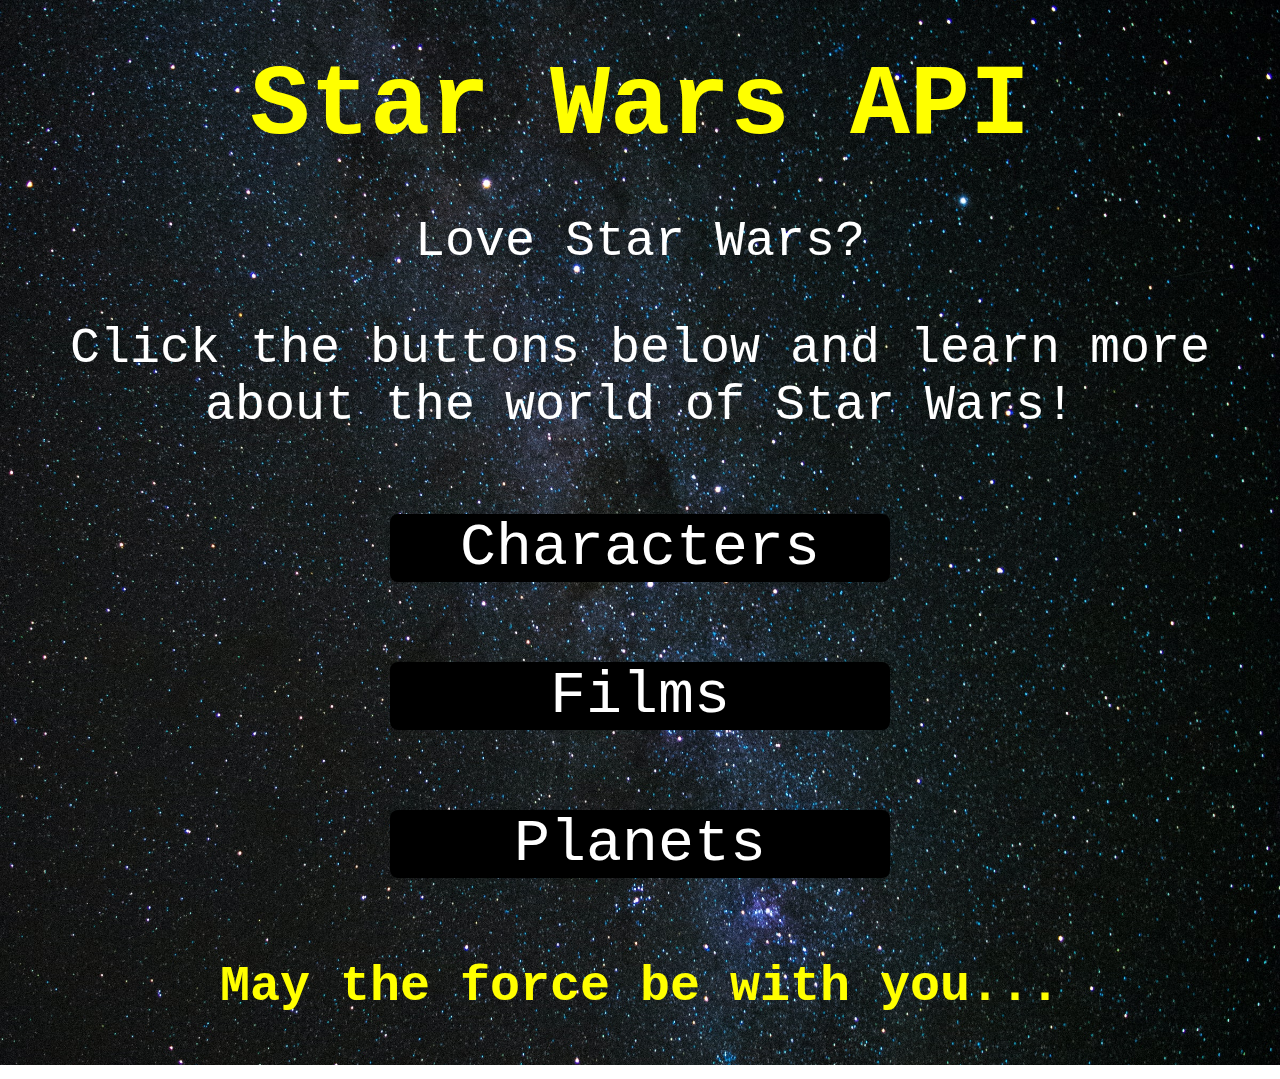
<file: index.html>
<!DOCTYPE html>
<html>
    <head>
        <meta charset="utf-8">
        <meta http-equiv="X-UA-Compatible" content="IE=edge">
        <meta name="description" content="">
        <meta name="viewport" content="width=device-width, initial-scale=1">

        <title>Home - Star Wars API</title>

        <link rel="stylesheet" href="/public/css/style.css">
        <link rel="preconnect" href="https://fonts.googleapis.com">
        <link rel="preconnect" href="https://fonts.gstatic.com" crossorigin>
        <link rel="preconnect" href="https://fonts.googleapis.com">
        <link rel="preconnect" href="https://fonts.gstatic.com" crossorigin>
        <link href="https://fonts.googleapis.com/css2?family=Montserrat:wght@100;300;600&display=swap" rel="stylesheet">
    </head>
    <body>
        
        <header>
            <h1> 
                <a href="index.html" class="title">
                    Star Wars API
                </a> 
            </h1>
        </header>
        
        <main>
            <div>
                <p class="scene">
                    Love Star Wars?
                </p>

                <p class="scene">
                    Click the buttons below and learn more about the world of Star Wars!
                </p>
            </div>
            <div>
                <div class="links">
                    <a href="/pages/characters.html" class="characters">
                        Characters
                    </a>
                </div>
            
                <div>
                    <div class="links">
                        <a href="/pages/films.html" class="films">
                            Films
                        </a>
                    </div>
                </div>

                <div class="links">
                    <a href="/pages/planets.html" class="planets">
                        Planets
                    </a>
                </div>
            </div>          
        </main>

        <footer>
            <p class="footer"> 
                May the force be with you...
            </p>
        </footer>
    </body>
</html>
</file>
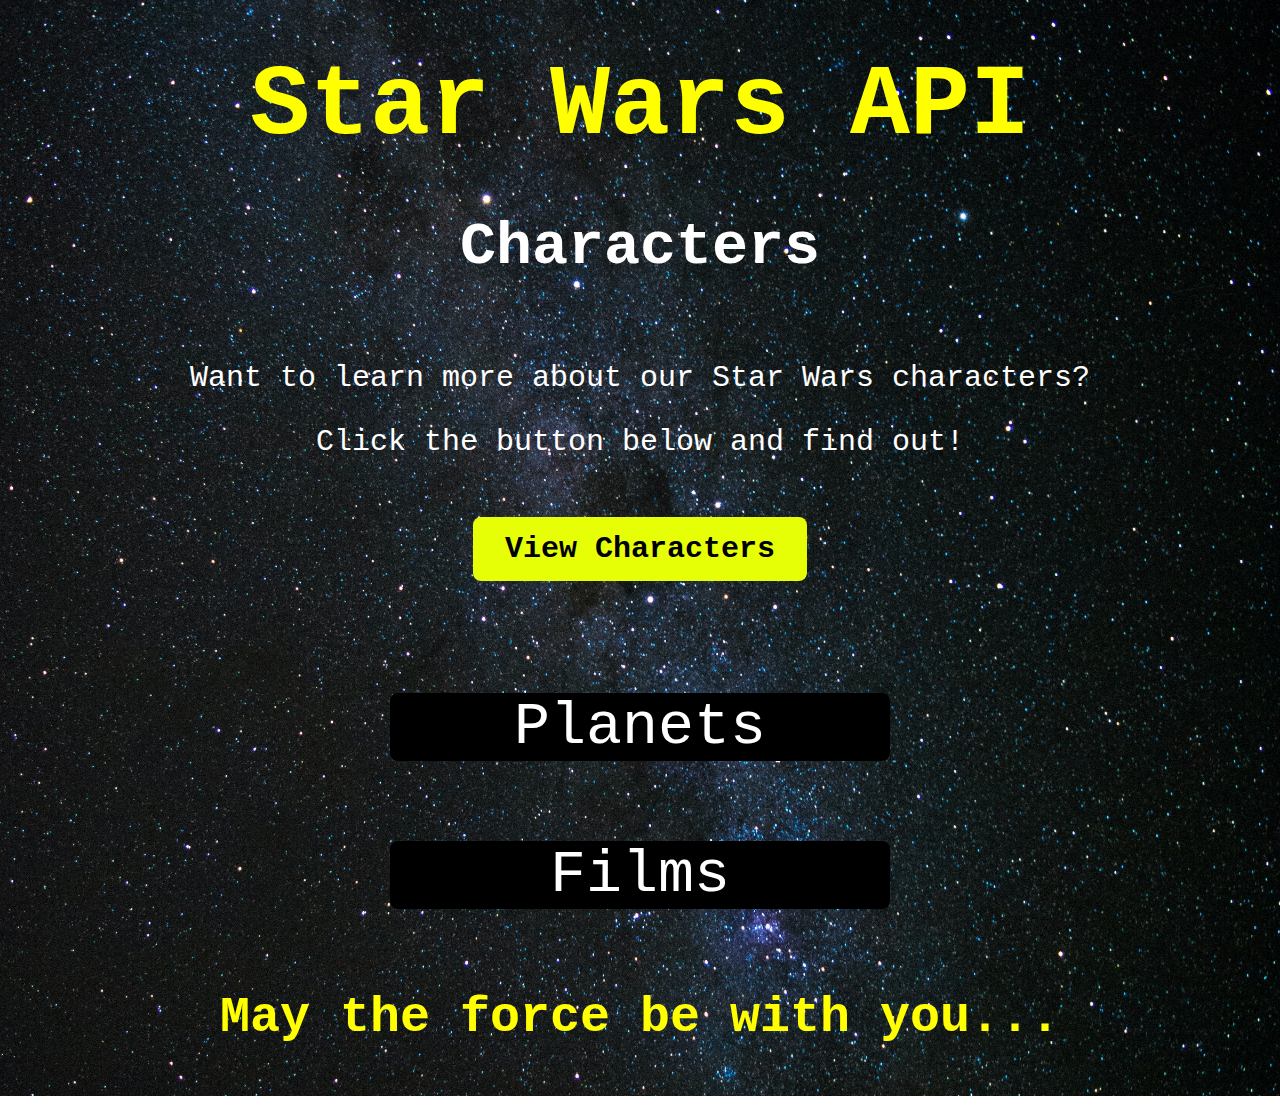
<file: pages/characters.html>
<!DOCTYPE html>
<html>
    <head>
        <meta charset="utf-8">
        <meta http-equiv="X-UA-Compatible" content="IE=edge">
        <meta name="description" content="">
        <meta name="viewport" content="width=device-width, initial-scale=1">

        <title>Characters - Star Wars API</title>

        <link rel="stylesheet" href="../public/css/style.css">
        <link href="https://fonts.googleapis.com/css2?family=Montserrat:wght@100;300;600&display=swap" rel="stylesheet">
    </head>
    <body>
        <header>
            <h1> 
                <a href="../index.html" class="title">
                    Star Wars API
                </a> 
            </h1>
        </header>
        
        <main>
            <h2> 
                <a href="characters.html" class="character"> 
                    Characters 
                </a>
            </h2>

            <div id="characters">
                <p>
                    Want to learn more about our Star Wars characters?
                </p>
                <p>
                    Click the button below and find out!
                </p>
            </div>

            <div>
                <button id="char_btn" class="button"> View Characters</button>
            </div>

           <div>
                <div class="links">
                    <a href="planets.html" class="planets">
                        Planets
                    </a>
                </div>
                
                <div class="links">
                    <a href="films.html" class="films">
                        Films
                    </a>
                </div>
            </div>
        </main>

        <footer>
            <p class="footer"> 
                May the force be with you...
            </p>
        </footer>

        <script src="../public/js/fetchCharacters.js"></script>
    </body>
</html>
</file>
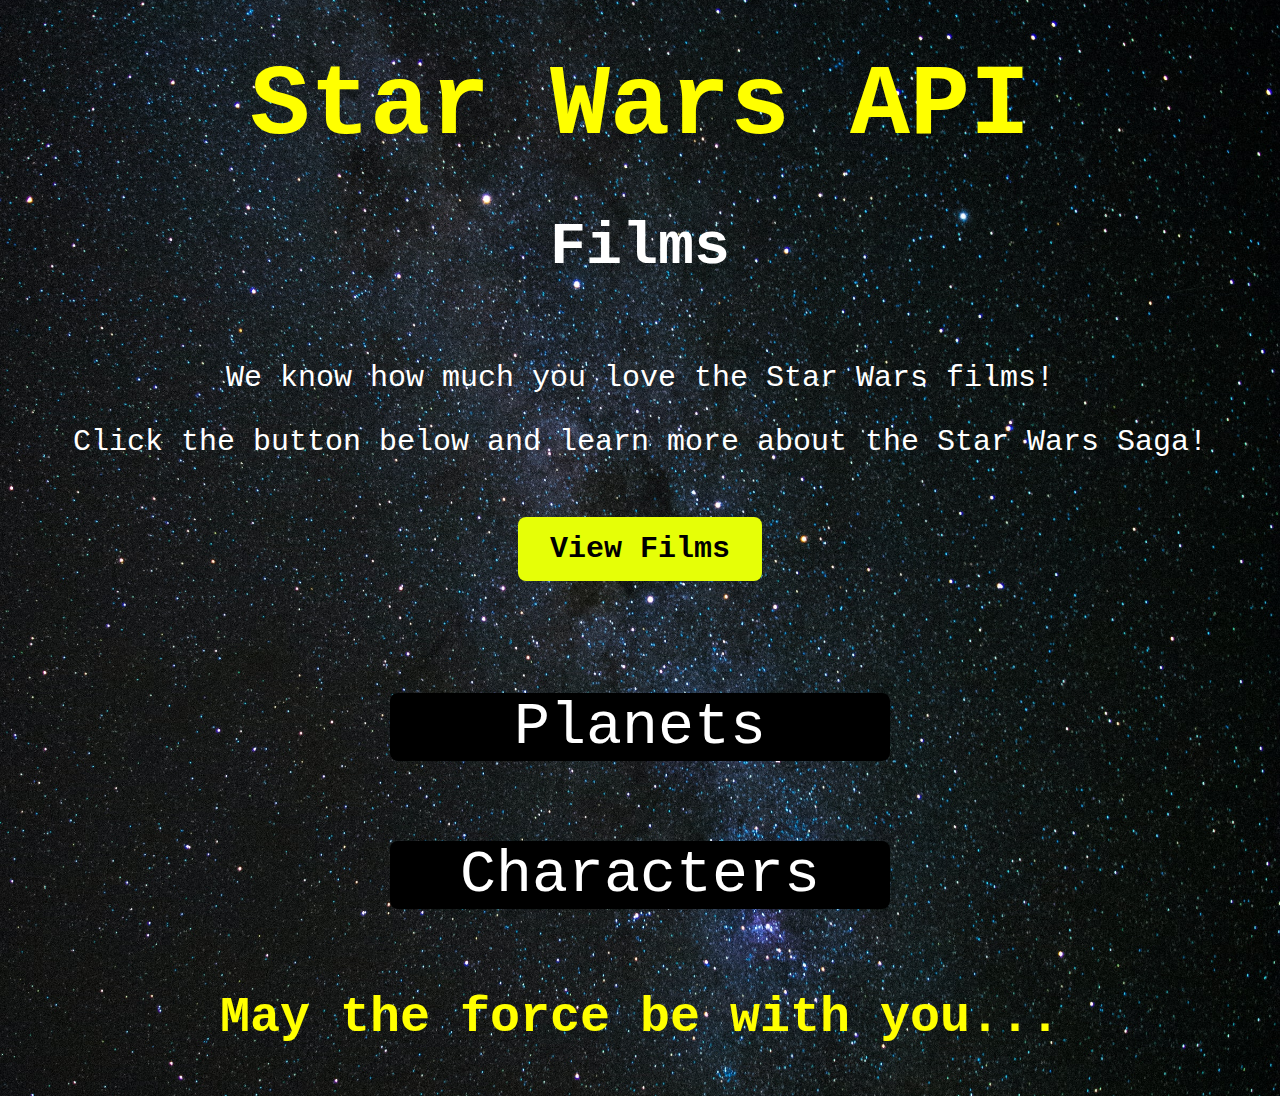
<file: pages/films.html>
<!DOCTYPE html>
<html>
    <head>
        <meta charset="utf-8">
        <meta http-equiv="X-UA-Compatible" content="IE=edge">
        <meta name="description" content="">
        <meta name="viewport" content="width=device-width, initial-scale=1">

        <title>Films - Star Wars API</title>

        <link rel="stylesheet" href="../public/css/style.css">
        <link href="https://fonts.googleapis.com/css2?family=Montserrat:wght@100;300;600&display=swap" rel="stylesheet">
    </head>
    <body>
        <header>
            <h1> 
                <a href="../index.html" class="title">
                    Star Wars API
                </a> 
            </h1>
        </header>

        <main>
            <h2>
                <a href="films.html" class="film">
                    Films
                </a>
            </h2>

            <div id="films">
                <p>
                    We know how much you love the Star Wars films!
                </p>
                <p>
                    Click the button below and learn more about the Star Wars Saga!
                </p>
            </div>

            <div>
                <button id="films_btn" class="button"> View Films</button>
            </div>

            <div class="container">
                <div class="links">
                    <a href="planets.html" class="planets">
                        Planets
                    </a>
                </div>
        
                <div class="links">
                    <a href="/pages/characters.html" class="characters">
                        Characters
                    </a>
                </div>
            </div>
        </main>

        <footer>
            <p class="footer"> 
                May the force be with you...
            </p>
        </footer>

        <script src="../public/js/fetchFilms.js"></script>
    </body>
</html>
</file>
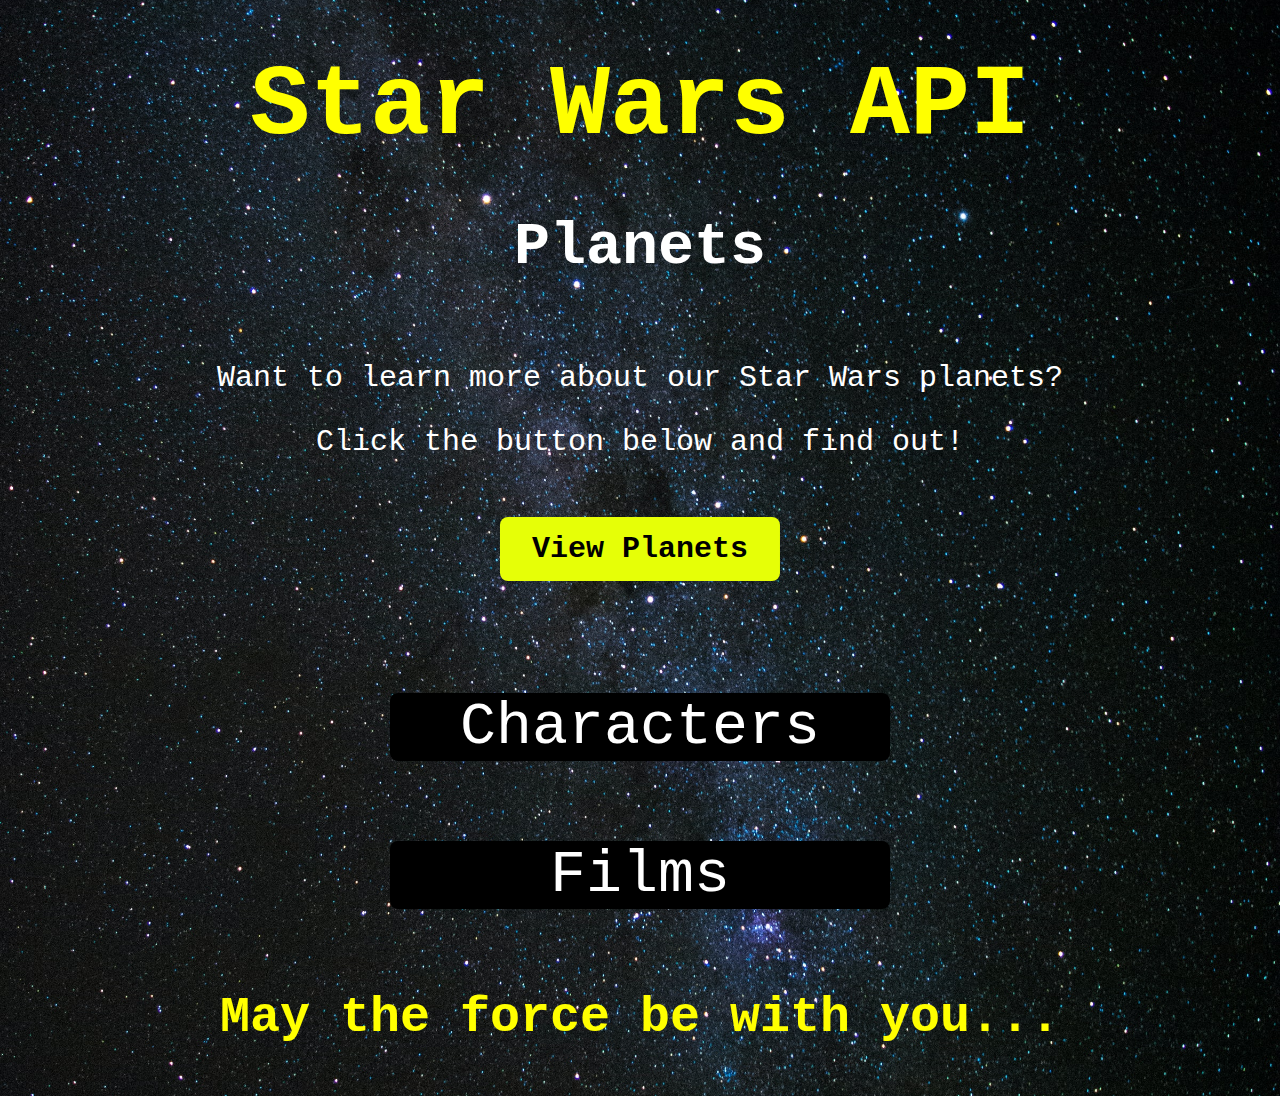
<file: pages/planets.html>
<!DOCTYPE html>
<html>
    <head>
        <meta charset="utf-8">
        <meta http-equiv="X-UA-Compatible" content="IE=edge">
        <meta name="description" content="">
        <meta name="viewport" content="width=device-width, initial-scale=1">

        <title>Planets - Star Wars API</title>

        <link rel="stylesheet" href="/public/css/style.css">
        <link href="https://fonts.googleapis.com/css2?family=Montserrat:wght@100;300;600&display=swap" rel="stylesheet">
    </head>
    <body>
        <header>
            <h1> 
                <a href="../index.html" class="title">
                    Star Wars API
                </a> 
            </h1>
        </header>
        
        <main>
            <h2>
                <a href="../pages/planets.html" class="planets-2"> 
                    Planets
                </a>
            </h2>
            
            <div id="planets">
                <p class="description">
                    Want to learn more about our Star Wars planets?
                </p>
                <p class="description">
                    Click the button below and find out!
                </p>
            </div>

            <div>
                <button id="planets_btn" class="button">View Planets</button>
            </div>

            <div class="container">
                <div class="links">
                    <a href="/pages/characters.html" class="characters">
                        Characters
                    </a>
                </div>
            
                <div>
                    <div class="links">
                        <a href="films.html" class="films">
                            Films
                        </a>
                    </div>
                </div>
            </div>
        </main>
        
        <footer>
            <p class="footer"> 
                May the force be with you...
            </p>
        </footer>

        <script src="../public/js/fetchPlanets.js"></script>
    </body>
</html>
</file>
<file: public/css/style.css>
a {
    text-decoration: none;
    color: #fff;
    font-size: 30px;
}

.button {
    color: black;
    background-color: rgb(230, 255, 7);
    margin-top: 60px;
    position: relative;
    left: 50%;
    -ms-transform: translate(-50%, -50%);
    transform: translate(-50%, -50%);
    border: none;
    padding: 15px 32px;
    text-align: center;
    text-decoration: none;
    display: inline-block;
    font-size: 30px;
    font-weight: bold;
    cursor: pointer;
    font-family: 'Montserrat', sans-serif;
    font-family: 'Roboto Mono', monospace;
    border-radius: 8px;
}

.button:hover {
    background-color: rgb(229, 241, 123);
}

.bold {
    font-weight: 800;
    font-size: 30px;
    color: rgb(190, 221, 16);
}

body {
    background-image: url(/src/assets/outer-space.jpg);
    font-family: 'Montserrat', sans-serif;
    height: 100%;
    background-position: center;
    background-repeat: repeat;
    background-size: cover;
    overflow-x: scroll;
    font-family:'Roboto Mono', monospace, sans-serif;
    margin: 0px;
}

.categorize {
    text-align: center;
    font-size: 60px;
    margin: 30px;
    margin-bottom: 150px;
}

.characters {
    color: #fff;
    font-size: 60px;
    margin: 15px;
    transition: 1s;
    text-align: center;
}

.characters:hover {
    transform: scale(1.3);
}

.character {
    font-size: 60px;
}

.description {
    text-align: center;
    color: white;
    font-size: 30px;
}

.films{
    font-size: 60px;
    margin: 15px;
    text-align: center;
    transition: 1s;
}

.films:hover{
    transform: scale(1.3);
}

.film {
    font-size: 60px;
}

footer {
    text-align: center;
    color: yellow;
    text-align: center;
    position: relative;
    margin: 50px;
}

.footer {
    padding: 0px;
    margin: 0px;
    color: yellow;
    font-size: 50px;
    font-weight: bold;
}

h1 {
    text-align: center;
    text-decoration: none;
    padding: 0px;
    transition: 1s;
    margin: 50px;
}

h1:hover {
    transform: scale(1.3);
}

h2 {
    text-align: center;
    transition: 1s;
    margin: 50px;
    margin-bottom: 80px;
}

h2:hover {
    transform: scale(1.3);
}

h3 {
    text-align: center;
    color: yellow;
    font-size: 30px;
    padding: 50px;
}

.links {
    margin-top: 60px;
    text-align: center;
    transition: 1s;
    background-color: rgb(0, 0, 0);
    width: 500px;
    margin: 80px auto;
    border-radius: 8px;
}

.links:hover {
    transform: scale(1.3);
    background-color: rgb(241, 237, 0);
}

main{
    margin: 50px 50px;
}

p {
    text-align: center;
    color: white;
    font-size: 30px;
}
.planets {
    font-size: 60px;
    margin: 15px;
    transition: 1s;
}

.planets:hover {
    transform: scale(1.3);
}

.planets-2 {
    font-size: 60px;
}

.space {
    margin-bottom: 80px;
    text-align: center;
}

span {
    color: white;
}

.scene {
    font-size: 50px;
}

.title {
    color: yellow;
    font-size: 100px;
}
</file>
